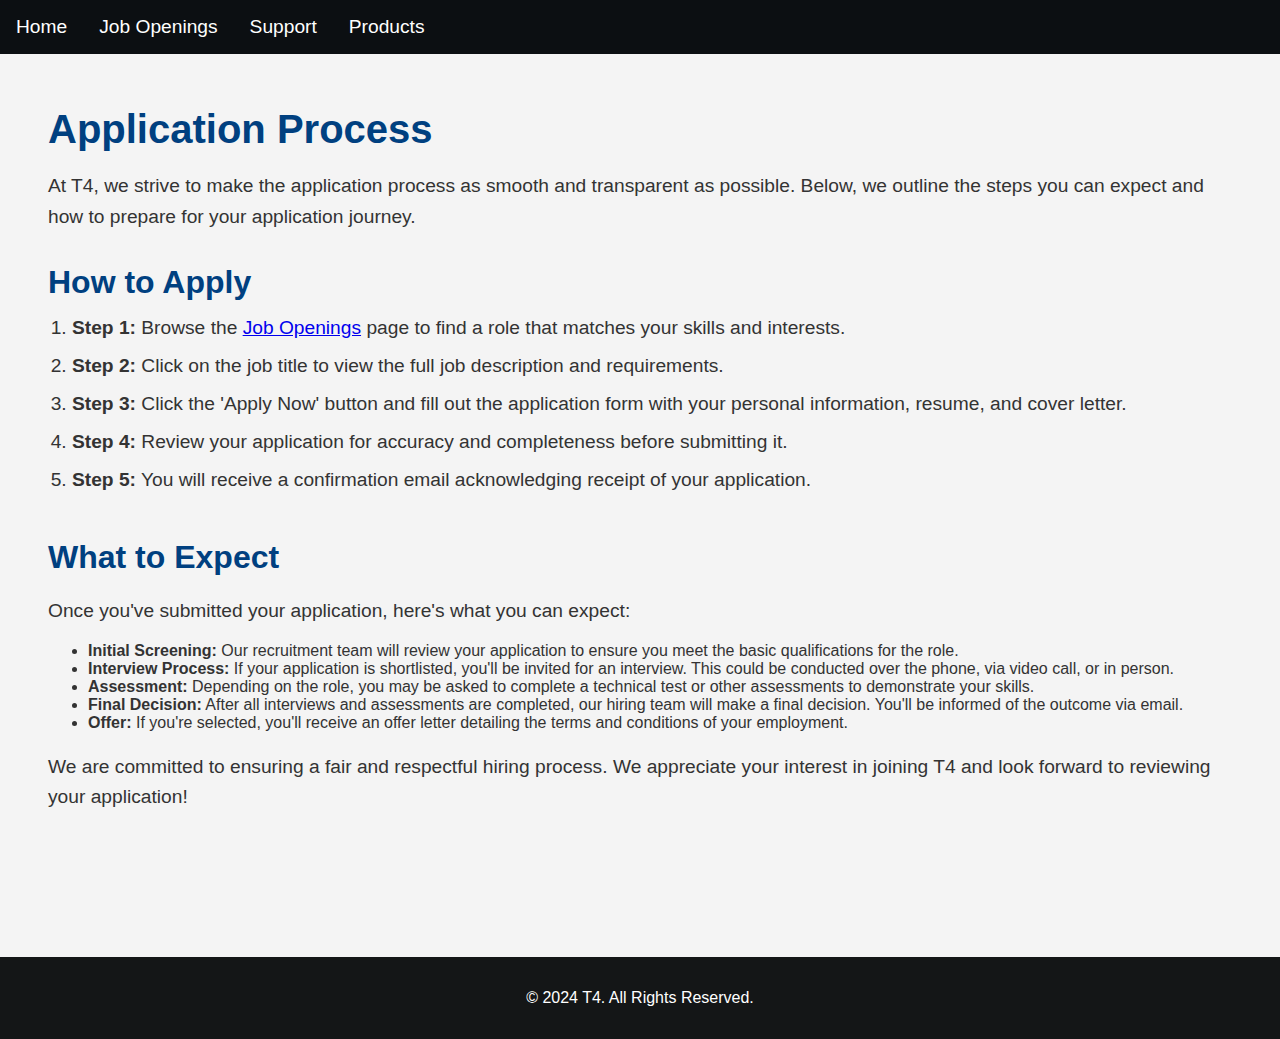
<file: application.html>
<!DOCTYPE html>
<html lang="en">
<head>
    <meta charset="UTF-8">
    <meta name="viewport" content="width=device-width, initial-scale=1.0">
    <title>Application Process</title>
    <style>
        body {
            font-family: Arial, sans-serif;
            margin: 0;
            padding: 0;
            background-color: #f4f4f4;
            color: #333;
        }

        .navbar {
            background-color: #0c0f12;
            padding: 1rem;
            position: fixed;
            width: 100%;
            top: 0;
            left: 0;
            z-index: 1000;
            display: flex;
            justify-content: flex-start;
        }

        .navbar a {
            color: white;
            text-decoration: none;
            margin-right: 2rem;
            font-size: 1.2rem;
            transition: color 0.3s;
        }

        .navbar a:hover {
            text-decoration: underline;
        }

        .content {
            padding-top: 5rem; /* Adjusted for fixed navbar */
            max-width: 1200px;
            margin: 2rem auto;
            padding: 3rem;
        }

        .content h1 {
            font-size: 2.5rem;
            margin-bottom: 1rem;
            color: #004080;
        }

        .content p {
            font-size: 1.2rem;
            line-height: 1.6;
            margin-bottom: 2rem;
        }

        .steps {
            margin-bottom: 3rem;
        }

        .steps h2 {
            font-size: 2rem;
            margin-bottom: 1rem;
            color: #004080;
        }

        .steps ul {
            list-style-type: decimal;
            padding-left: 1.5rem;
        }

        .steps ul li {
            font-size: 1.2rem;
            margin-bottom: 1rem;
        }

        .expectations {
            margin-bottom: 3rem;
        }

        .expectations h2 {
            font-size: 2rem;
            margin-bottom: 1rem;
            color: #004080;
        }

        .expectations p {
            font-size: 1.2rem;
            margin-bottom: 1rem;
        }

        .footer {
            background: #141617;
            color: white;
            text-align: center;
            padding: 1rem 0;
            margin-top: 3rem;
        }
    </style>
</head>
<body>

    <div class="navbar">
        <a href="home.html">Home</a>
        <a href="index.html">Job Openings</a>
        <a href="support.html">Support</a>
        <a href="products.html">Products</a>
    </div>

    <div class="content">
        <h1>Application Process</h1>
        <p>At T4, we strive to make the application process as smooth and transparent as possible. Below, we outline the steps you can expect and how to prepare for your application journey.</p>

        <section class="steps">
            <h2>How to Apply</h2>
            <ul>
                <li><strong>Step 1:</strong> Browse the <a href="index.html">Job Openings</a> page to find a role that matches your skills and interests.</li>
                <li><strong>Step 2:</strong> Click on the job title to view the full job description and requirements.</li>
                <li><strong>Step 3:</strong> Click the 'Apply Now' button and fill out the application form with your personal information, resume, and cover letter.</li>
                <li><strong>Step 4:</strong> Review your application for accuracy and completeness before submitting it.</li>
                <li><strong>Step 5:</strong> You will receive a confirmation email acknowledging receipt of your application.</li>
            </ul>
        </section>

        <section class="expectations">
            <h2>What to Expect</h2>
            <p>Once you've submitted your application, here's what you can expect:</p>
            <ul>
                <li><strong>Initial Screening:</strong> Our recruitment team will review your application to ensure you meet the basic qualifications for the role.</li>
                <li><strong>Interview Process:</strong> If your application is shortlisted, you'll be invited for an interview. This could be conducted over the phone, via video call, or in person.</li>
                <li><strong>Assessment:</strong> Depending on the role, you may be asked to complete a technical test or other assessments to demonstrate your skills.</li>
                <li><strong>Final Decision:</strong> After all interviews and assessments are completed, our hiring team will make a final decision. You'll be informed of the outcome via email.</li>
                <li><strong>Offer:</strong> If you're selected, you'll receive an offer letter detailing the terms and conditions of your employment.</li>
            </ul>
            <p>We are committed to ensuring a fair and respectful hiring process. We appreciate your interest in joining T4 and look forward to reviewing your application!</p>
        </section>
    </div>

    <footer class="footer">
        <p>&copy; 2024 T4. All Rights Reserved.</p>
    </footer>

</body>
</html>
</file>
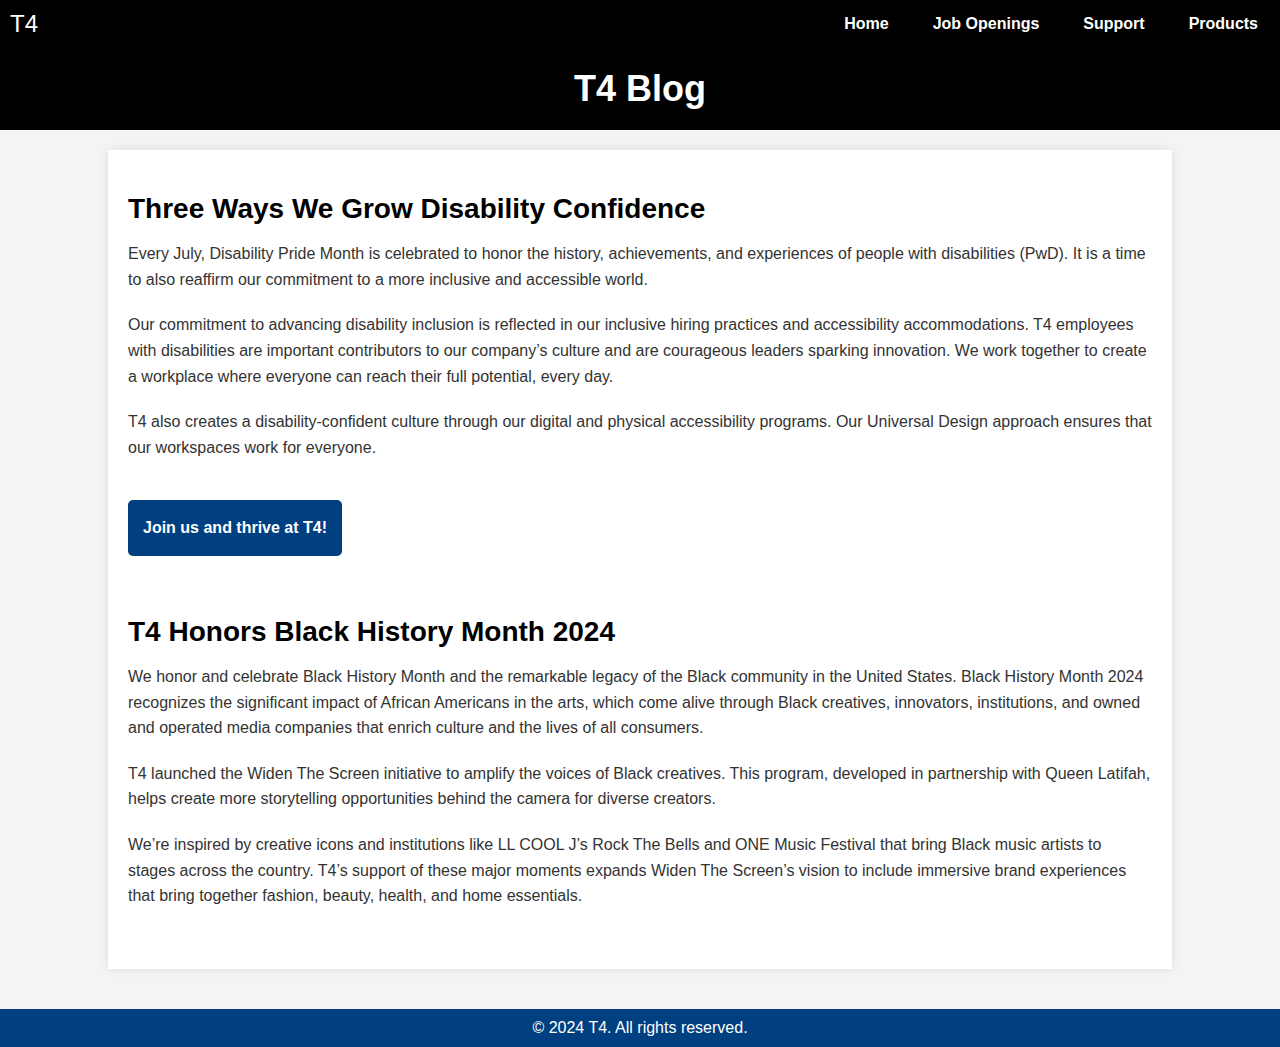
<file: blog.html>
<!DOCTYPE html>
<html lang="en">

<head>
    <meta charset="UTF-8">
    <meta name="viewport" content="width=device-width, initial-scale=1.0">
    <title>T4 Blog - Growing Disability Confidence & Honoring Black History Month</title>
    <style>
        body {
            font-family: 'Arial', sans-serif;
            margin: 0;
            padding: 0;
            background-color: #f4f4f4;
            color: #333;
        }

        header {
            background-color: black;
            color: #fff;
            padding: 20px 0;
            text-align: center;
        }

        header h1 {
            margin: 0;
            font-size: 36px;
        }

        nav {
            background-color: black;
            padding: 10px;
            display: flex;
            justify-content: space-between;
            align-items: center;
        }

        nav .nav-links {
            list-style: none;
            margin: 0;
            padding: 0;
            display: flex;
        }

        nav .nav-links li {
            margin-left: 20px;
        }

        nav .nav-links a {
            color: #fff;
            text-decoration: none;
            font-weight: bold;
            padding: 8px 12px;
            border-radius: 5px;
        }

        nav .nav-links a:hover {
            background-color: #575757;
            text-decoration: underline;
        }

        .container {
            width: 80%;
            margin: 20px auto;
            max-width: 1200px;
            background-color: #fff;
            padding: 20px;
            box-shadow: 0 0 10px rgba(0, 0, 0, 0.1);
        }

        .blog-post {
            margin-bottom: 40px;
        }

        .blog-post h2 {
            color: black;
            font-size: 28px;
            margin-bottom: 10px;
        }

        .blog-post p {
            font-size: 16px;
            line-height: 1.6;
            margin-bottom: 20px;
        }

        .blog-post img {
            width: 100%;
            height: auto;
            margin: 20px 0;
            border-radius: 8px;
        }

        .cta {
            background-color: #004080;
            color: #fff;
            text-align: center;
            padding: 15px;
            border-radius: 5px;
            margin-top: 20px;
            display: inline-block;
        }

        .cta a {
            color: #fff;
            text-decoration: none;
            font-weight: bold;
        }

        footer {
            background-color: #004080;
            color: #fff;
            text-align: center;
            padding: 10px 0;
            margin-top: 40px;
        }

        footer p {
            margin: 0;
        }
    </style>
</head>

<body>

    <nav>
        <div class="logo">
            <a href="home.html" style="color: #fff; text-decoration: none; font-size: 24px;">T4</a>
        </div>
        <ul class="nav-links">
            <li><a href="home.html">Home</a></li>
            <li><a href="index.html">Job Openings</a></li>
            <li><a href="support.html">Support</a></li>
            <li><a href="products.html">Products</a></li>
        </ul>
    </nav>

    <header>
        <h1>T4 Blog</h1>
    </header>

    <div class="container">
        <div class="blog-post">
            <h2>Three Ways We Grow Disability Confidence</h2>
            
            <p>
                Every July, Disability Pride Month is celebrated to honor the history, achievements, and experiences of people with disabilities (PwD). It is a time to also reaffirm our commitment to a more inclusive and accessible world.
            </p>
            <p>
                Our commitment to advancing disability inclusion is reflected in our inclusive hiring practices and accessibility accommodations. T4 employees with disabilities are important contributors to our company’s culture and are courageous leaders sparking innovation. We work together to create a workplace where everyone can reach their full potential, every day.
            </p>
            <p>
                T4 also creates a disability-confident culture through our digital and physical accessibility programs. Our Universal Design approach ensures that our workspaces work for everyone.
            </p>
            <p class="cta"><a href="index.html">Join us and thrive at T4!</a></p>
        </div>

        <div class="blog-post">
            <h2>T4 Honors Black History Month 2024</h2>
            
            <p>
                We honor and celebrate Black History Month and the remarkable legacy of the Black community in the United States. Black History Month 2024 recognizes the significant impact of African Americans in the arts, which come alive through Black creatives, innovators, institutions, and owned and operated media companies that enrich culture and the lives of all consumers.
            </p>
            <p>
                T4 launched the Widen The Screen initiative to amplify the voices of Black creatives. This program, developed in partnership with Queen Latifah, helps create more storytelling opportunities behind the camera for diverse creators.
            </p>
            <p>
                We’re inspired by creative icons and institutions like LL COOL J’s Rock The Bells and ONE Music Festival that bring Black music artists to stages across the country. T4’s support of these major moments expands Widen The Screen’s vision to include immersive brand experiences that bring together fashion, beauty, health, and home essentials.
            </p>
            
        </div>
    </div>

    <footer>
        <p>&copy; 2024 T4. All rights reserved.</p>
    </footer>

</body>

</html>
</file>
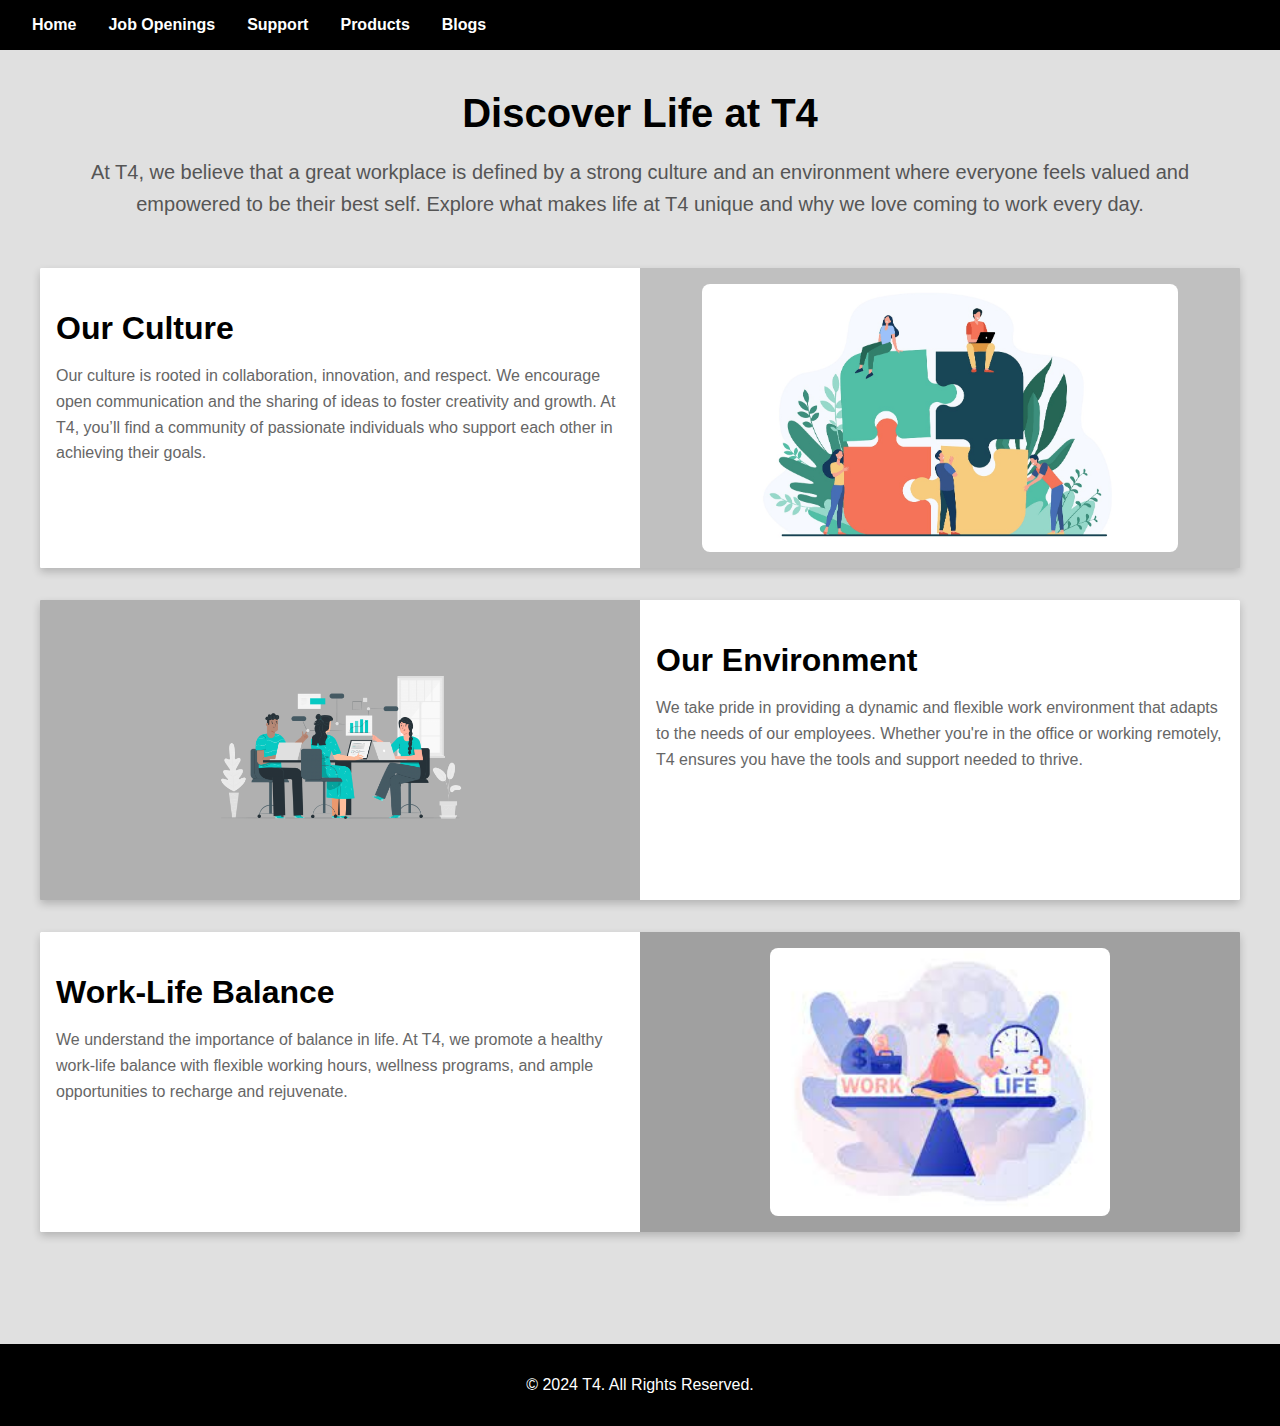
<file: life.html>
<!DOCTYPE html>
<html lang="en">
<head>
    <meta charset="UTF-8">
    <meta name="viewport" content="width=device-width, initial-scale=1.0">
    <title>Life at T4</title>
    <link rel="stylesheet" href="style.css">
    <style>
        body {
            font-family: Arial, sans-serif;
            margin: 0;
            padding: 0;
            background-color: #e0e0e0; /* Light gray background for the body */
            color: #333;
        }

        /* Navigation Bar */
        .navbar {
            display: flex;
            background-color: #000; /* Black background for the navbar */
            padding: 0.5rem 1rem;
            position: fixed; /* Fixed at the top */
            top: 0;
            left: 0;
            width: 100%;
            z-index: 1000;
        }

        .navbar a {
            color: #fff; /* White text color */
            text-decoration: none;
            padding: 0.5rem 1rem;
            font-size: 1rem;
            font-weight: bold;
            transition: background-color 0.3s;
        }

        .navbar a:hover {
            background-color: #555; /* Darker background on hover */
        }

        /* Content Adjustments */
        .content {
            max-width: 1200px;
            margin: 4rem auto 2rem; /* Added margin-top to accommodate navbar */
            padding: 0 1rem;
        }

        .intro {
            text-align: center;
            margin-bottom: 3rem;
        }

        .intro h1 {
            font-size: 2.5rem;
            margin-bottom: 1rem;
            color: #000; /* Black for the main heading */
        }

        .intro p {
            font-size: 1.25rem;
            line-height: 1.6;
            color: #555; /* Dark gray for the intro text */
        }

        .section {
            display: flex;
            flex-wrap: wrap;
            justify-content: space-between;
            margin-bottom: 2rem;
            border-radius: 1px;
            overflow: hidden;
            box-shadow: 0 4px 8px rgba(0,0,0,0.2);
            height: 300px; /* Fixed height for all sections */
        }

        .section-text, .section-image {
            flex: 1;
            padding: 1.0rem;
            box-sizing: border-box; /* Include padding and border in element's total width and height */
        }

        .section-text {
            background: #ffffff; /* White background for the text area */
        }

        .section-image {
            text-align: center;
            height: 100%;
            background: none; /* Remove background color from images */
        }

        .section-text h2 {
            font-size: 2rem;
            margin-bottom: 1rem;
            color: #000; /* Black for section headings */
        }

        .section-text p {
            font-size: 1rem;
            line-height: 1.6;
            color: #666; /* Medium gray for paragraph text */
        }

        .section:nth-of-type(1) {
            background: #d0d0d0; /* Slightly darker gray for the first section */
        }

        .section:nth-of-type(2) {
            background: #c0c0c0; /* Light gray for the second section */
        }

        .section:nth-of-type(3) {
            background: #b0b0b0; /* Medium gray for the third section */
        }

        .section:nth-of-type(4) {
            background: #a0a0a0; /* Slightly darker gray for the fourth section */
        }

        .section img {
            max-width: 100%;
            height: 100%; /* Make images fill the height of their container */
            object-fit: cover; /* Maintain aspect ratio and cover the container */
            border-radius: 8px;
        }

        .footer {
            background: #000; /* Black for footer background */
            color: #fff; /* White text for contrast */
            text-align: center;
            padding: 1rem 0;
            margin-top: 3rem;
        }
    </style>
</head>
<body>
    <!-- Navigation Bar -->
    <div class="navbar">
        <a href="home.html">Home</a>
        <a href="index.html">Job Openings</a>
        <a href="support.html">Support</a>
        <a href="products.html">Products</a>
        <a href="blog.html">Blogs</a>
    </div>

    <div class="content">
        <section class="intro">
            <h1>Discover Life at T4</h1>
            <p>At T4, we believe that a great workplace is defined by a strong culture and an environment where everyone feels valued and empowered to be their best self. Explore what makes life at T4 unique and why we love coming to work every day.</p>
        </section>

        <section class="section">
            <div class="section-text">
                <h2>Our Culture</h2>
                <p>Our culture is rooted in collaboration, innovation, and respect. We encourage open communication and the sharing of ideas to foster creativity and growth. At T4, you’ll find a community of passionate individuals who support each other in achieving their goals.</p>
            </div>
            <div class="section-image">
                <img src="imgs/Culture_t4.png" alt="T4 Culture"> <!-- Add .png file -->
            </div>
        </section>

        <section class="section">
            <div class="section-image">
                <img src="imgs/environment_t4.png" alt="T4 Environment"> <!-- Add .png file -->
            </div>
            <div class="section-text">
                <h2>Our Environment</h2>
                <p>We take pride in providing a dynamic and flexible work environment that adapts to the needs of our employees. Whether you're in the office or working remotely, T4 ensures you have the tools and support needed to thrive.</p>
            </div>
        </section>

        <section class="section">
            <div class="section-text">
                <h2>Work-Life Balance</h2>
                <p>We understand the importance of balance in life. At T4, we promote a healthy work-life balance with flexible working hours, wellness programs, and ample opportunities to recharge and rejuvenate.</p>
            </div>
            <div class="section-image">
                <img src="wlb.jpg" alt="Work-Life Balance at T4"> <!-- Add .png file -->
            </div>
        </section>
    </div>

    <footer class="footer">
        <p>&copy; 2024 T4. All Rights Reserved.</p>
    </footer>
</body>
</html>
</file>
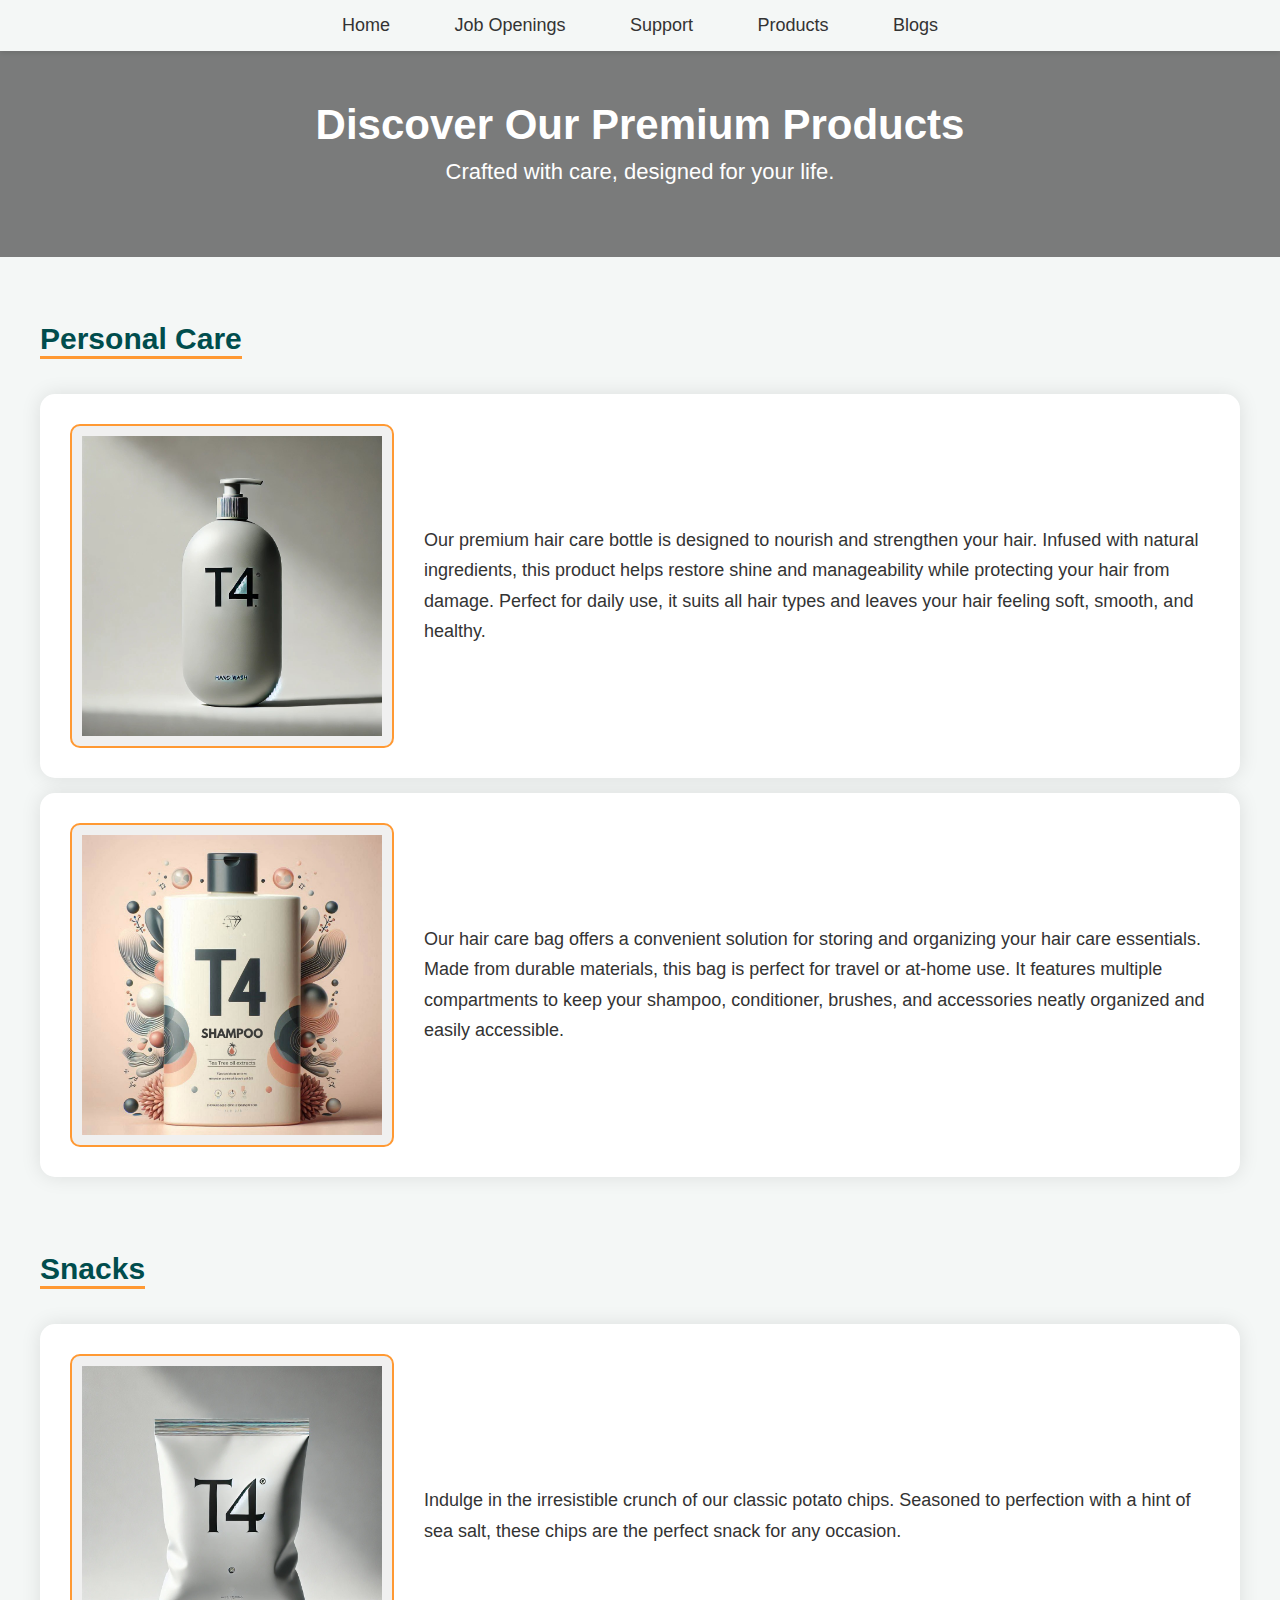
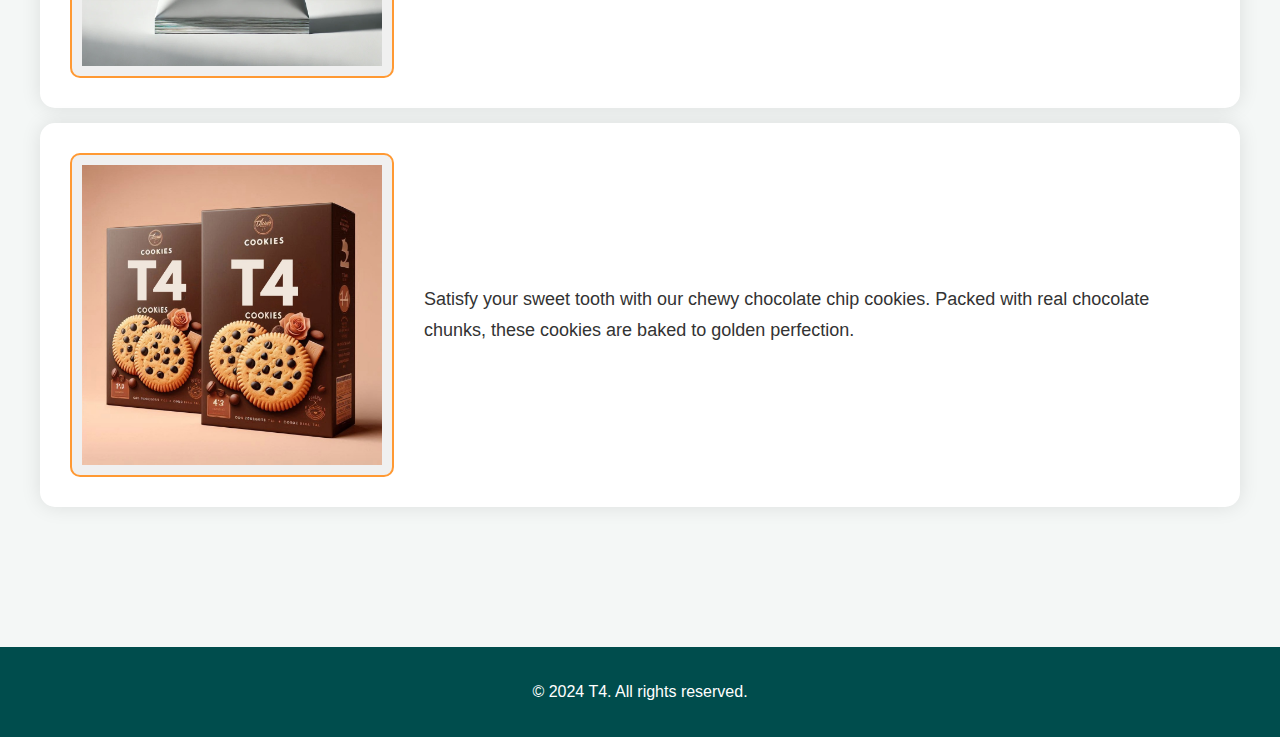
<file: products.html>
<!DOCTYPE html>
<html lang="en">
<head>
    <meta charset="UTF-8">
    <meta name="viewport" content="width=device-width, initial-scale=1.0">
    <title>Products - T4</title>
    <style>
        body {
            font-family: 'Helvetica Neue', sans-serif;
            margin: 0;
            padding: 0;
            background-color: #f4f7f6;
            color: #333;
        }

        .navbar {
            background-color: #f4f7f6; /* Same as background color */
            padding: 15px 20px;
            text-align: center;
            box-shadow: 0 2px 5px rgba(0, 0, 0, 0.1);
        }

        .navbar a {
            color: #333;
            text-decoration: none;
            font-size: 18px;
            margin: 0 15px;
            padding: 10px 15px;
            position: relative;
            transition: color 0.3s;
        }

        .navbar a:hover {
            color: #004d4d; /* Optional hover color */
        }

        .navbar a::after {
            content: '';
            display: block;
            width: 0;
            height: 2px;
            background: #ff9933;
            transition: width 0.3s;
            position: absolute;
            left: 0;
            bottom: 0;
        }

        .navbar a:hover::after {
            width: 100%;
        }

        header {
            background-image: url('https://www.example.com/header-background.jpg'); /* Replace with an actual image URL */
            background-size: cover;
            background-position: center;
            color: white;
            padding: 50px 20px;
            text-align: center;
            position: relative;
        }

        header::after {
            content: '';
            background: rgba(0, 0, 0, 0.5);
            position: absolute;
            top: 0;
            left: 0;
            right: 0;
            bottom: 0;
        }

        header h1 {
            font-size: 42px;
            margin: 0;
            position: relative;
            z-index: 2;
        }

        header p {
            font-size: 22px;
            margin-top: 10px;
            position: relative;
            z-index: 2;
        }

        main {
            padding: 40px 20px;
            max-width: 1200px;
            margin: auto;
        }

        .product-category {
            margin-bottom: 50px;
        }

        .product-category h2 {
            color: #004d4d;
            font-size: 30px;
            margin-bottom: 20px;
            border-bottom: 3px solid #ff9933;
            display: inline-block;
        }

        .product-block {
            display: flex;
            align-items: center;
            background-color: #ffffff;
            padding: 30px;
            border-radius: 15px;
            box-shadow: 0 0 20px rgba(0, 0, 0, 0.1);
            margin: 15px 0;
            transition: transform 0.3s;
        }

        .product-block:hover {
            transform: translateY(-10px);
        }

        .product-block img {
            width: 100%;
            max-width: 300px; /* Increased the max width */
            height: auto;
            border-radius: 10px;
            margin-right: 30px; /* Added space between image and text */
            background-color: #f0f0f0;
            padding: 10px;
            border: 2px solid #ff9933;
        }

        .product-block p {
            font-size: 18px; /* Increased font size */
            line-height: 1.7;
        }

        footer {
            background-color: #004d4d;
            color: white;
            text-align: center;
            padding: 20px 0;
            margin-top: 50px;
            font-size: 16px;
        }
    </style>
</head>
<body>
    <div class="navbar">
        <a href="home.html">Home</a>
        <a href="index.html">Job Openings</a>
        <a href="support.html">Support</a>
        <a href="products.html">Products</a>
        <a href="blog.html">Blogs</a>
    </div>
    
    <header>
        <h1>Discover Our Premium Products</h1>
        <p>Crafted with care, designed for your life.</p>
    </header>

    <main>
        <section class="product-category" id="personal-care">
            <h2>Personal Care</h2>
            <div class="product-block">
                <img src="imgs/P1.jpg" alt="Hair Care Bottle"> <!-- Replace with actual image URL -->
                <p>Our premium hair care bottle is designed to nourish and strengthen your hair. Infused with natural ingredients, this product helps restore shine and manageability while protecting your hair from damage. Perfect for daily use, it suits all hair types and leaves your hair feeling soft, smooth, and healthy.</p>
            </div>
            <div class="product-block">
                <img src="imgs/P4.jpg" alt="Hair Care Bag"> <!-- Replace with actual image URL -->
                <p>Our hair care bag offers a convenient solution for storing and organizing your hair care essentials. Made from durable materials, this bag is perfect for travel or at-home use. It features multiple compartments to keep your shampoo, conditioner, brushes, and accessories neatly organized and easily accessible.</p>
            </div>
        </section>
    
            <section class="product-category" id="household-essentials">
                <h2>Snacks</h2>
                <div class="product-block">
                    <img src="imgs/P2.jpg" alt="Crispy Potato Chips">
                    <p>Indulge in the irresistible crunch of our classic potato chips. Seasoned to perfection with a hint of sea salt, these chips are the perfect snack for any occasion.</p>
                </div>
                <div class="product-block">
                    <img src="imgs/P3.jpg" alt="Chocolate Chip Cookies">
                    <p>Satisfy your sweet tooth with our chewy chocolate chip cookies. Packed with real chocolate chunks, these cookies are baked to golden perfection.</p>
                </div>
            </section>
            
        
    </main>

    <footer>
        <p>&copy; 2024 T4. All rights reserved.</p>
    </footer>
</body>
</html>
</file>
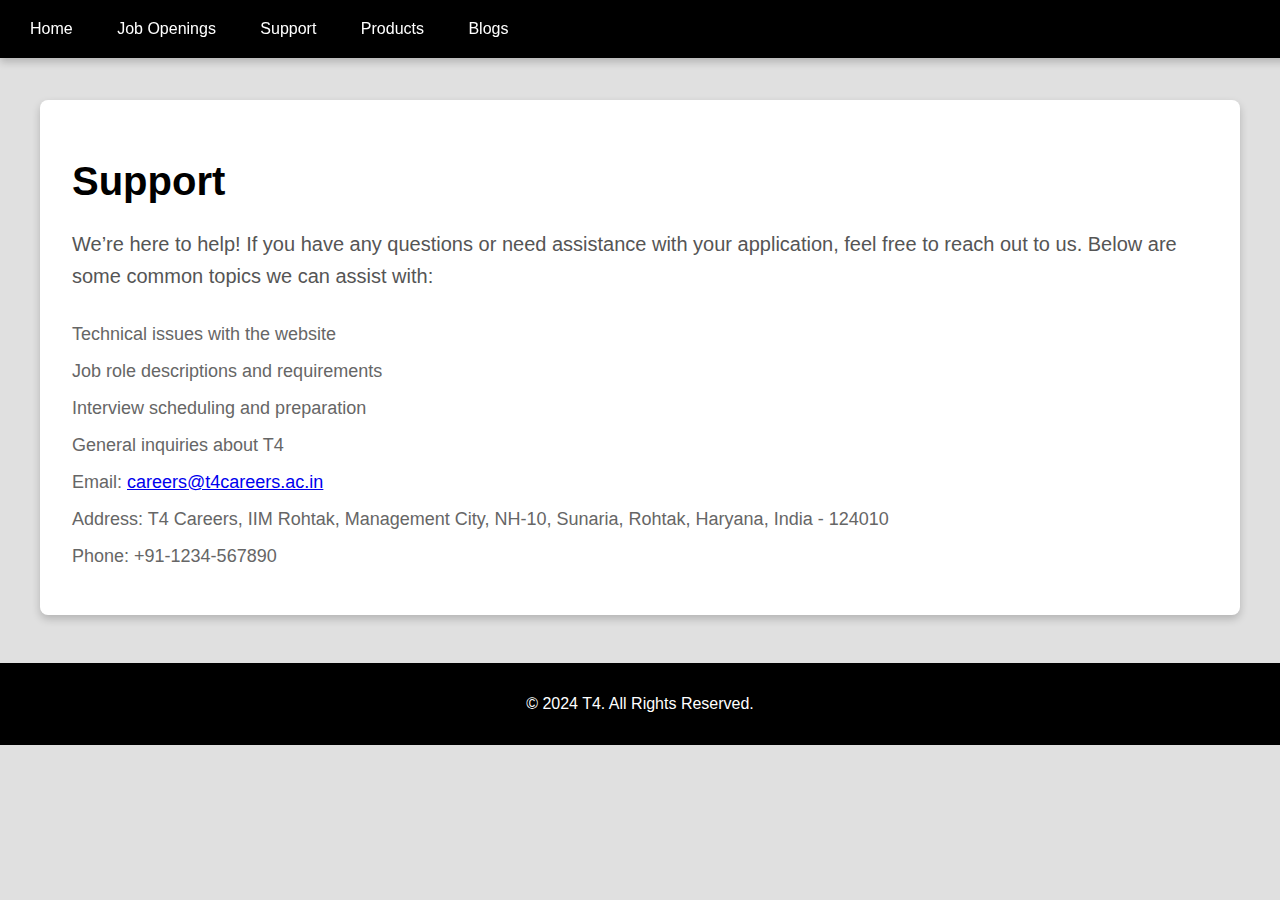
<file: support.html>
<!DOCTYPE html>
<html lang="en">
<head>
    <meta charset="UTF-8">
    <meta name="viewport" content="width=device-width, initial-scale=1.0">
    <title>Support - T4 Hiring</title>
    <style>
        body {
            font-family: Arial, sans-serif;
            margin: 0;
            padding: 0;
            background-color: #e0e0e0;
            color: #333;
        }

        .navbar {
            background-color: #000; /* Black background for navbar */
            padding: 10px;
            position: fixed;
            top: 0;
            left: 0;
            width: 100%;
            box-shadow: 0 4px 8px rgba(0,0,0,0.2);
        }

        .navbar a {
            color: #fff; /* White text color */
            text-decoration: none;
            padding: 10px 20px;
            display: inline-block;
            font-size: 1rem;
        }

        .navbar a:hover {
            text-decoration: underline; /* Underline on hover */
        }

        .content {
            max-width: 1200px;
            margin: 100px auto 2rem auto; /* Add margin-top to account for the fixed navbar */
            padding: 0 1rem;
        }

        .support-section {
            background: #fff; /* White background for support section */
            padding: 2rem;
            border-radius: 8px;
            box-shadow: 0 4px 8px rgba(0,0,0,0.2);
        }

        .support-section h1 {
            font-size: 2.5rem;
            margin-bottom: 1.5rem;
            color: #000; /* Black for the main heading */
        }

        .support-section p {
            font-size: 1.25rem;
            line-height: 1.6;
            color: #555; /* Dark gray for the support text */
            margin-bottom: 2rem;
        }

        .support-section ul {
            list-style: none;
            padding: 0;
        }

        .support-section ul li {
            margin-bottom: 1rem;
            font-size: 1.125rem;
            color: #666; /* Medium gray for list items */
        }

        .footer {
            background: #000; /* Black for footer background */
            color: #fff; /* White text for contrast */
            text-align: center;
            padding: 1rem 0;
            margin-top: 3rem;
        }
    </style>
</head>
<body>
    <nav class="navbar">
        <a href="home.html">Home</a>
        <a href="index.html">Job Openings</a>
        <a href="support.html">Support</a>
        <a href="products.html">Products</a>
        <a href="blog.html">Blogs</a>
    </nav>

    <div class="content">
        <section class="support-section">
            <h1>Support</h1>
            <p>We’re here to help! If you have any questions or need assistance with your application, feel free to reach out to us. Below are some common topics we can assist with:</p>
            <ul>
                <li>Technical issues with the website</li>
                <li>Job role descriptions and requirements</li>
                <li>Interview scheduling and preparation</li>
                <li>General inquiries about T4</li>
                <li>Email: <a href="mailto:careers@t4careers.ac.in">careers@t4careers.ac.in</a></li>
                <li>Address: T4 Careers, IIM Rohtak, Management City, NH-10, Sunaria, Rohtak, Haryana, India - 124010</li>
                <li>Phone: +91-1234-567890</li>

            </ul>
        </section>
    </div>

    <footer class="footer">
        <p>&copy; 2024 T4. All Rights Reserved.</p>
    </footer>
</body>
</html>
</file>
<file: style.css>
/* General Styling */
body {
    font-family: 'Segoe UI', Tahoma, Geneva, Verdana, sans-serif;
    margin: 0;
    padding: 0;
    color: #333;
    background-color: #f8f9fa;
    display: flex;
    flex-direction: column;
    min-height: 100vh;
}

/* Header */
header {
    position: absolute; /* Position absolutely so it's above the video */
    top: 0;
    left: 0;
    width: 100%;
    z-index: 2; /* Ensure it is above the video */
    background-color: transparent; /* Make the navbar background transparent */
    color: black;
    padding: 20px;
    border-bottom: 1px solid transparent; /* Remove bottom border */
}
/* Header Background Image */
header::before {
    content: ''; /* Empty content for pseudo-element */
    position: absolute; /* Position absolutely to cover the section */
    top: 0;
    left: 0;
    width: 100%;
    height: 200px; /* Adjust height as needed */
    background: url('path-to-your-navbar-background-image.jpg') no-repeat center center; /* Replace with the path to your image */
    background-size: cover; /* Ensure the image covers the section */
    z-index: -1; /* Place background image behind the text */
}

nav {
    display: flex;
    justify-content: space-between; /* Space out items to align left and right */
    align-items: center; /* Center items vertically */
}

nav ul {
    display: flex;
    list-style: none;
    margin: 0;
    padding: 0;
}

nav ul li {
    margin: 0;
}

nav ul li a {
    color: black; /* Change text color to white to be visible over video */
    text-decoration: none;
    padding: 10px 20px;
    font-weight: bold;
    transition: color 0.3s, border-bottom 0.3s;
}

/* Hover effect for navigation links */
nav ul li a:hover {
    color: #007bff; /* Change text color on hover */
    border-bottom: 2px solid #007bff; /* Add underline */
}

/* CTA Section */
.cta-section {
    background-color: #e6e6fa; /* Lavender color */
    padding: 20px;
    text-align: left; /* Align text to the left */
    margin-top: 20px; /* Space below the header */
}

.cta-text p {
    font-size: 2em; /* Increase font size */
    color: #333;
    margin: 0;
    text-align: center;
    font-weight: bold;
}

/* Hero Section */
.hero-section {
    
    background-size: cover;
    color: black;
    text-align: center;
    padding: 80px 20px;
    background-color: lavender;
}

.hero-content h1 {
    font-size: 2em;
    
    margin: 0;
    color: #007bff; /* Blue color for the heading */
    background-color: lavender;
}

.hero-content p {
    font-size: 1.2em;
    margin-top: 10px;
    line-height: 1.6;
}

/* Main Content */
main {
    display: flex;
    gap: 20px; /* Space between sections */
    padding: 20px;
}

/* Job Listings (for index.html) */
.job-listings {
    flex: 1;
    padding: 20px;
    border: 1px solid #ddd;
    background-color: #ffffff;
    border-radius: 10px;
    box-shadow: 0 4px 8px rgba(0, 0, 0, 0.1);
    max-height: 80vh; /* Set a max height and make it scrollable */
    overflow-y: auto;
}

.job-listings h2 {
    font-size: 2em;
    color: #343a40;
    margin: 0;
}

.job-cards {
    display: flex;
    flex-direction: column;
    gap: 20px;
}

.job-card {
    background: #ffffff;
    border: 1px solid #ddd;
    border-radius: 10px;
    padding: 20px;
    box-shadow: 0 4px 8px rgba(0, 0, 0, 0.1);
    transition: transform 0.3s, box-shadow 0.3s;
    cursor: pointer;
    text-align: center;
}

.job-card:hover {
    transform: translateY(-5px);
    box-shadow: 0 8px 16px rgba(0, 0, 0, 0.2);
}

.job-card h3 {
    margin: 0;
    font-size: 1.5em;
    color: #007bff;
}

.job-card p {
    margin: 10px 0;
}

/* Job Details Section */
.job-details-section {
    flex: 1;
    padding: 20px;
    background: #ffffff;
    border: 1px solid #ddd;
    border-radius: 10px;
    box-shadow: 0 4px 8px rgba(0, 0, 0, 0.1);
    overflow-y: auto; /* Ensure scrolling if content is long */
}

.job-details-section h2 {
    color: #007bff;
    font-size: 2em;
}

.job-details-section p {
    line-height: 1.6;
}

.job-details-section .apply-btn {
    display: block;
    width: 100%;
    padding: 15px;
    background-color: #007bff;
    color: #ffffff;
    border: none;
    border-radius: 5px;
    cursor: pointer;
    font-size: 18px;
    text-align: center;
    text-decoration: none;
    transition: background-color 0.3s, color 0.3s;
    margin-top: 20px;
}

.job-details-section .apply-btn:hover {
    background-color: #0056b3;
}

/* Footer */
footer {
    background-color: #343a40;
    color: #ffffff;
    text-align: center;
    padding: 10px 20px;
    width: 100%;
}

/* Home Page Styles */
.video-section {
    position: relative;
    width: 100%;
    height: 50vh; /* First half of the viewport height */
    overflow: hidden;
}

.background-video {
    position: absolute;
    top: 0;
    left: 0;
    width: 100%;
    height: 100%;
    object-fit: cover; /* Ensures the video covers the container */
    z-index: -1; /* Keep the video behind content */
}

.overlay-text {
    position: absolute;
    top: 50%;
    left: 50%;
    transform: translate(-50%, -50%);
    text-align: left;
    color: #ffffff; /* Text color for contrast */
    z-index: 1; /* Ensure text is above the video */
}

.overlay-text h1 {
    font-size: 3em;
    margin: 0;
    font-weight: bold;
    color: #007bff; /* Blue color for the welcome text */
}

.overlay-text p {
    font-size: 1.2em;
    margin-top: 10px;
    line-height: 1.6;
}
/* Home Page Styles */
.home-header nav ul li a {
    color: black; /* Set the text color to black */
}

.video-section {
    position: relative;
    width: 100%;
    height: 50vh; /* First half of the viewport height */
    overflow: hidden;
}

.background-video {
    position: absolute;
    top: 0;
    left: 0;
    width: 100%;
    height: 100%;
    object-fit: cover; /* Ensures the video covers the container */
    z-index: -1; /* Keep the video behind content */
}

.overlay-text {
    position: absolute;
    top: 50%;
    left: 2%; /* Adjust left position for alignment */
    transform: translateY(-50%); /* Only translate vertically */
    text-align: left; /* Ensure text is left-aligned */
    color: black; /* Text color for contrast */
    z-index: 1; /* Ensure text is above the video */
}

.overlay-text h1 {
    font-size: 3em;
    margin: 0;
    font-weight: bold;
    color: black; /* Keep the text color black */
}

.overlay-text p {
    font-size: 1.2em;
    margin-top: 10px;
    line-height: 1.6;
}


/* Ensure navbar is transparent and text is black on the home page */
.home-header {
    background: transparent;
    color: black; /* Set header text color to black */
    position: absolute;
    width: 100%;
    top: 0;
    z-index: 10; /* Ensure the navbar is above the video */
}
.button-container {
     /* Increase the distance from the left side */
    /* or you can use margin-left */
    margin-left: 100px;
}

.cta-button {
    display: inline-block;
    padding: 20px 20px;
    background-color: black; /* Adjust the button color */
    color: white;
    text-decoration: none;
    border-radius: 5px;
}

.cta-button:hover {
    background-color: grey; /* Change the button color on hover */
}

/* Info Cards Section */
.info-cards {
    display: flex;
    justify-content: space-around; /* Space out cards evenly */
    flex-wrap: wrap; /* Allow wrapping on smaller screens */
    padding: 20px;
    background-color: #f8f9fa; /* Light background color for contrast */
}

.card {
    background: #ffffff;
    border: 1px solid #ddd;
    border-radius: 10px;
    padding: 20px;
    box-shadow: 0 4px 8px rgba(0, 0, 0, 0.1);
    flex: 1;
    margin: 10px;
    max-width: 300px; /* Limit the width of each card */
    text-align: center;
}

.card h2 {
    font-size: 1.5em;
    color: black; /* Blue color for card headings */
    margin: 0 0 10px; /* Space below the heading */
}

.card p {
    font-size: 1em;
    color: #333;
    margin: 0;
}

/* Ensure responsiveness for smaller screens */
@media (max-width: 768px) {
    .info-cards {
        flex-direction: column; /* Stack cards vertically on smaller screens */
        align-items: center;
    }
}
/* Ensure cards fill the clickable area */
.info-cards .card {
    display: block; /* Make the entire card clickable */
    background: #ffffff;
    border: 1px solid #ddd;
    border-radius: 10px;
    padding: 20px;
    box-shadow: 0 4px 8px rgba(0, 0, 0, 0.1);
    margin: 10px;
    max-width: 300px; /* Limit the width of each card */
    text-align: center;
    text-decoration: none; /* Remove default link styling */
    color: inherit; /* Inherit text color from the parent */
}

/* Hover effect for clickable cards */
.info-cards .card:hover {
    transform: translateY(-5px);
    box-shadow: 0 8px 16px rgba(0, 0, 0, 0.2);
}
/* Intro Text Section */
.intro-text {
    padding: 20px;
    background-color: #e6e6fa; /* Lavender background or adjust as needed */
    text-align: center;
}

.intro-text h2 {
    font-size: 2em;
    color: black; /* Blue color for heading */
    margin-bottom: 10px;
}

.intro-text p {
    font-size: 1.2em;
    color: #333;
    margin: 0;
}
</file>
